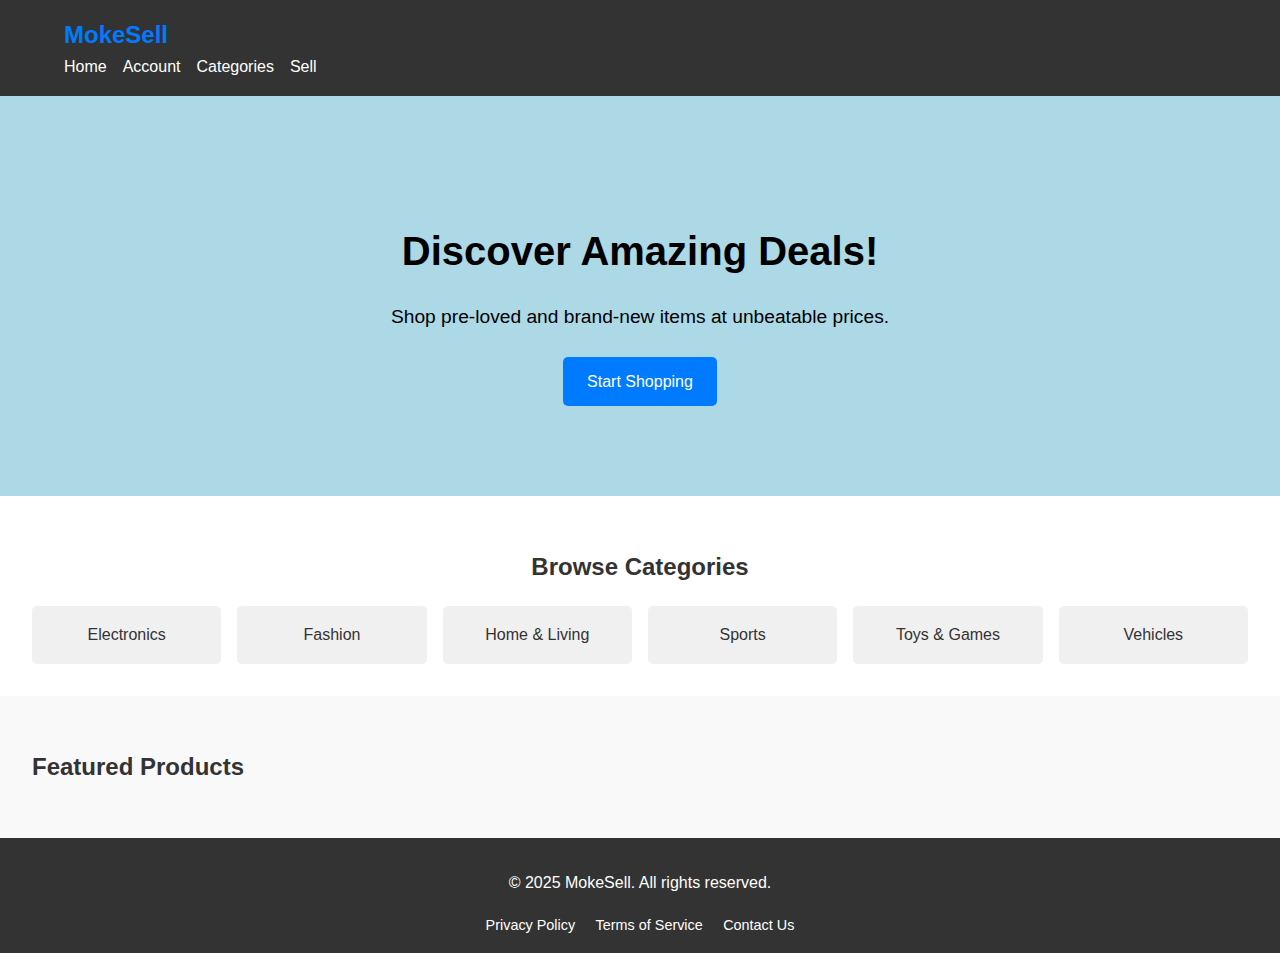
<file: index.html>
<!DOCTYPE html>
<html lang="en">

<head>
    <meta charset="UTF-8">
    <meta name="viewport" content="width=device-width, initial-scale=1.0">
    <title>MokeSell Homepage</title>
    <link rel="stylesheet" href="css/main.css">
</head>

<body>
    <header class="header">
        <div class="container">
            <h1 class="logo">MokeSell</h1>
            <nav class="nav">
                <ul>
                    <li><a href="index.html">Home</a></li>
                    <li><a href="account.html">Account</a></li> <!-- Added Account link -->
                    <li><a href="categories.html">Categories</a></li>
                    <li><a href="sell.html">Sell</a></li>
                </ul>
            </nav>
        </div>
    </header>
    
    <main>
        <section class="hero">
            <div class="hero-content">
                <h2>Discover Amazing Deals!</h2>
                <p>Shop pre-loved and brand-new items at unbeatable prices.</p>
                <a href="#" class="btn">Start Shopping</a>
            </div>
        </section>

        <section class="categories">
            <h2>Browse Categories</h2>
            <div class="category-list">
                <div class="category-item">Electronics</div>
                <div class="category-item">Fashion</div>
                <div class="category-item">Home & Living</div>
                <div class="category-item">Sports</div>
                <div class="category-item">Toys & Games</div>
                <div class="category-item">Vehicles</div>
            </div>
        </section>

        <section class="featured">
            <h2>Featured Products</h2>
            <div class="product-grid">
            </div>
        </section>
    </main>

    <footer class="footer">
        <div class="container">
            <p>&copy; 2025 MokeSell. All rights reserved.</p>
            <nav class="footer-nav">
                <a href="#">Privacy Policy</a>
                <a href="#">Terms of Service</a>
                <a href="#">Contact Us</a>
            </nav>
        </div>
    </footer>

    <script src="js/index.js"></script>
</body>

</html>
</file>
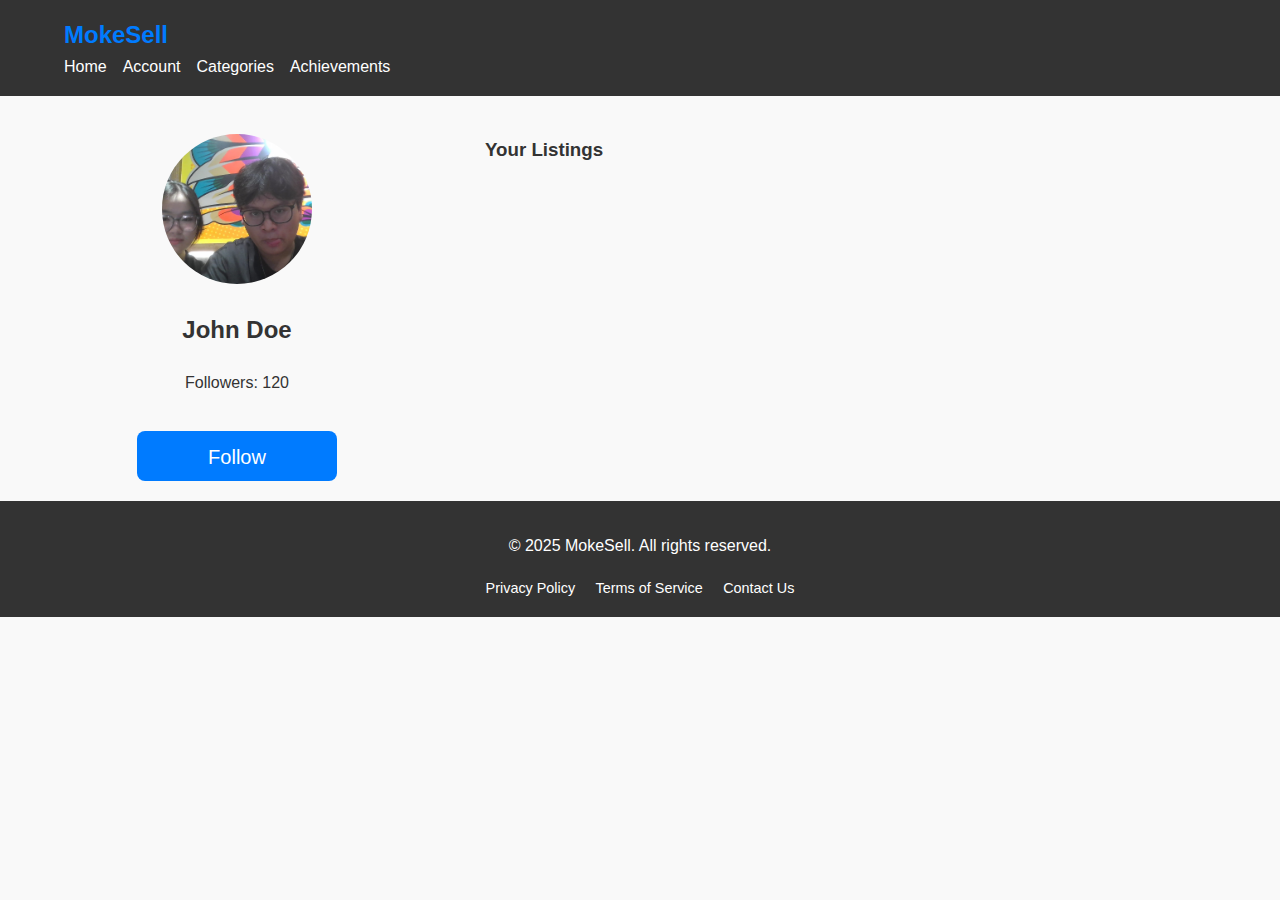
<file: account.html>
<!DOCTYPE html>
<html lang="en">
<head>
    <meta charset="UTF-8">
    <meta name="viewport" content="width=device-width, initial-scale=1.0">
    <title>User Dashboard - MokeSell</title>
    <link rel="stylesheet" href="css/main.css">
    <link rel="stylesheet" href="css/account.css">
</head>
<body>
    <header class="header">
        <div class="container">
            <h1 class="logo">MokeSell</h1>
            <nav class="nav">
                <ul>
                    <li><a href="index.html">Home</a></li>
                    <li><a href="account.html">Account</a></li>
                    <li><a href="categories.html">Categories</a></li>
                    <li><a href="achievements.html">Achievements</a></li>
                </ul>
            </nav>
        </div>
    </header>

    <main>
        <section class="user-dashboard">
            <div class="user-info">
                <img id="user-img" src="images/WIN_20250201_17_03_21_Pro.jpg" alt="User Profile Picture">
                <h2 id="username">Username</h2>
                <p id="followers-count">Followers: 0</p>
                <button id="follow-btn">Follow</button>
            </div>
            <div class="user-listings">
                <h3>Your Listings</h3>
                <div id="listings-container" class="listings-grid"></div>
            </div>
        </section>
    </main>

    <footer class="footer">
        <div class="container">
            <p>&copy; 2025 MokeSell. All rights reserved.</p>
            <nav class="footer-nav">
                <a href="#">Privacy Policy</a>
                <a href="#">Terms of Service</a>
                <a href="#">Contact Us</a>
            </nav>
        </div>
    </footer>

    <script src="js/account.js"></script>
</body>
</html>
</file>
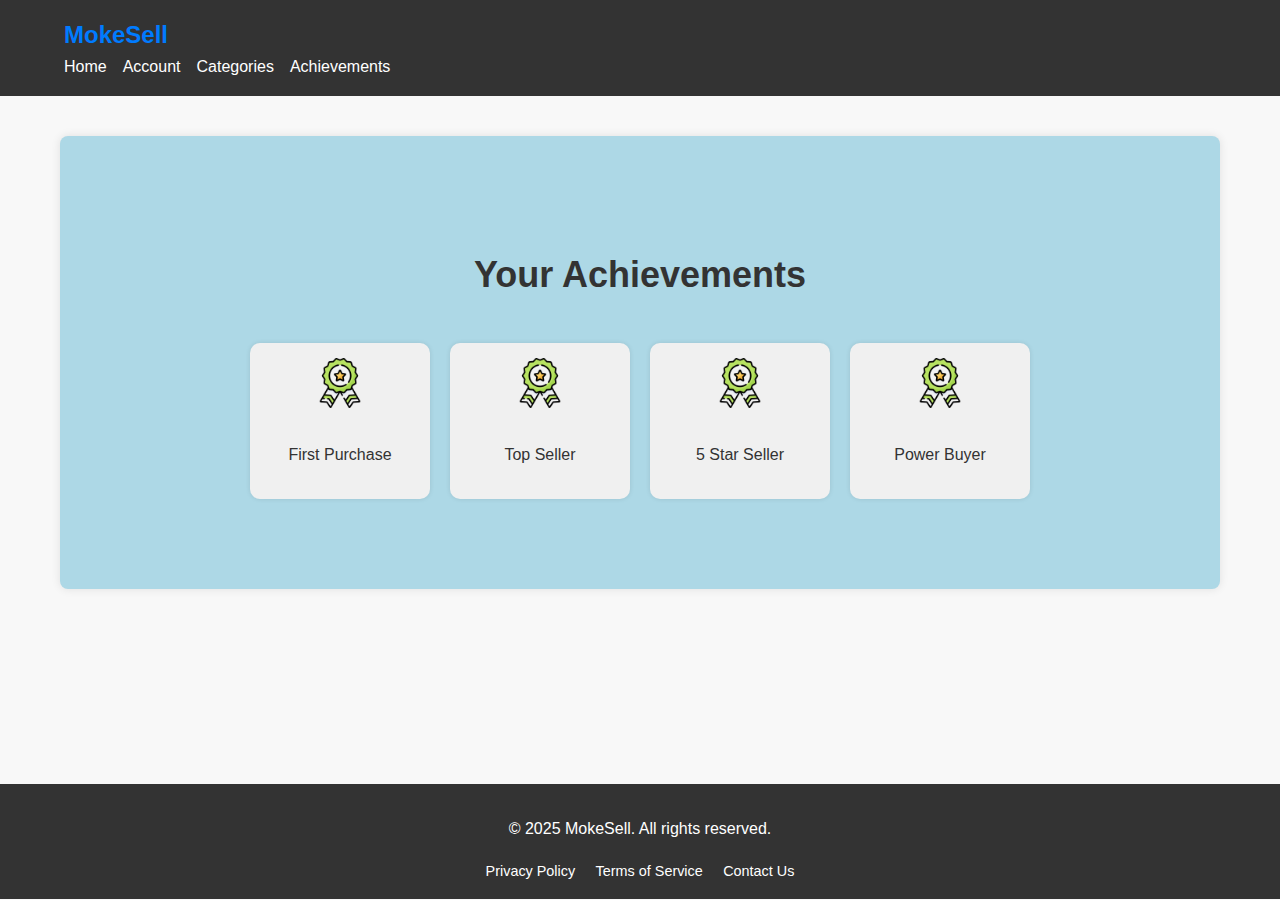
<file: achievements.html>
<!DOCTYPE html>
<html lang="en">

<head>
    <meta charset="UTF-8">
    <meta name="viewport" content="width=device-width, initial-scale=1.0">
    <title>Your Achievements | MokeSell</title>
    <link rel="stylesheet" href="css/main.css">
    <link rel="stylesheet" href="css/achievements.css">
</head>

<body>
    <header class="header">
        <div class="container">
            <h1 class="logo">MokeSell</h1>
            <nav class="nav">
                <ul>
                    <li><a href="index.html">Home</a></li>
                    <li><a href="account.html">Account</a></li>
                    <li><a href="categories.html">Categories</a></li>
                    <li><a href="achievements.html">Achievements</a></li>
                </ul>
            </nav>
        </div>
    </header>

    <main>
        <section class="achievements">
            <h2>Your Achievements</h2>
            <div class="badge-container">
                <!-- Additional badges can be added dynamically -->
            </div>
        </section>
    </main>

    <footer class="footer">
        <div class="container">
            <p>&copy; 2025 MokeSell. All rights reserved.</p>
            <nav class="footer-nav">
                <a href="#">Privacy Policy</a>
                <a href="#">Terms of Service</a>
                <a href="#">Contact Us</a>
            </nav>
        </div>
    </footer>

    <script src="js/achievements.js"></script>
</body>

</html>
</file>
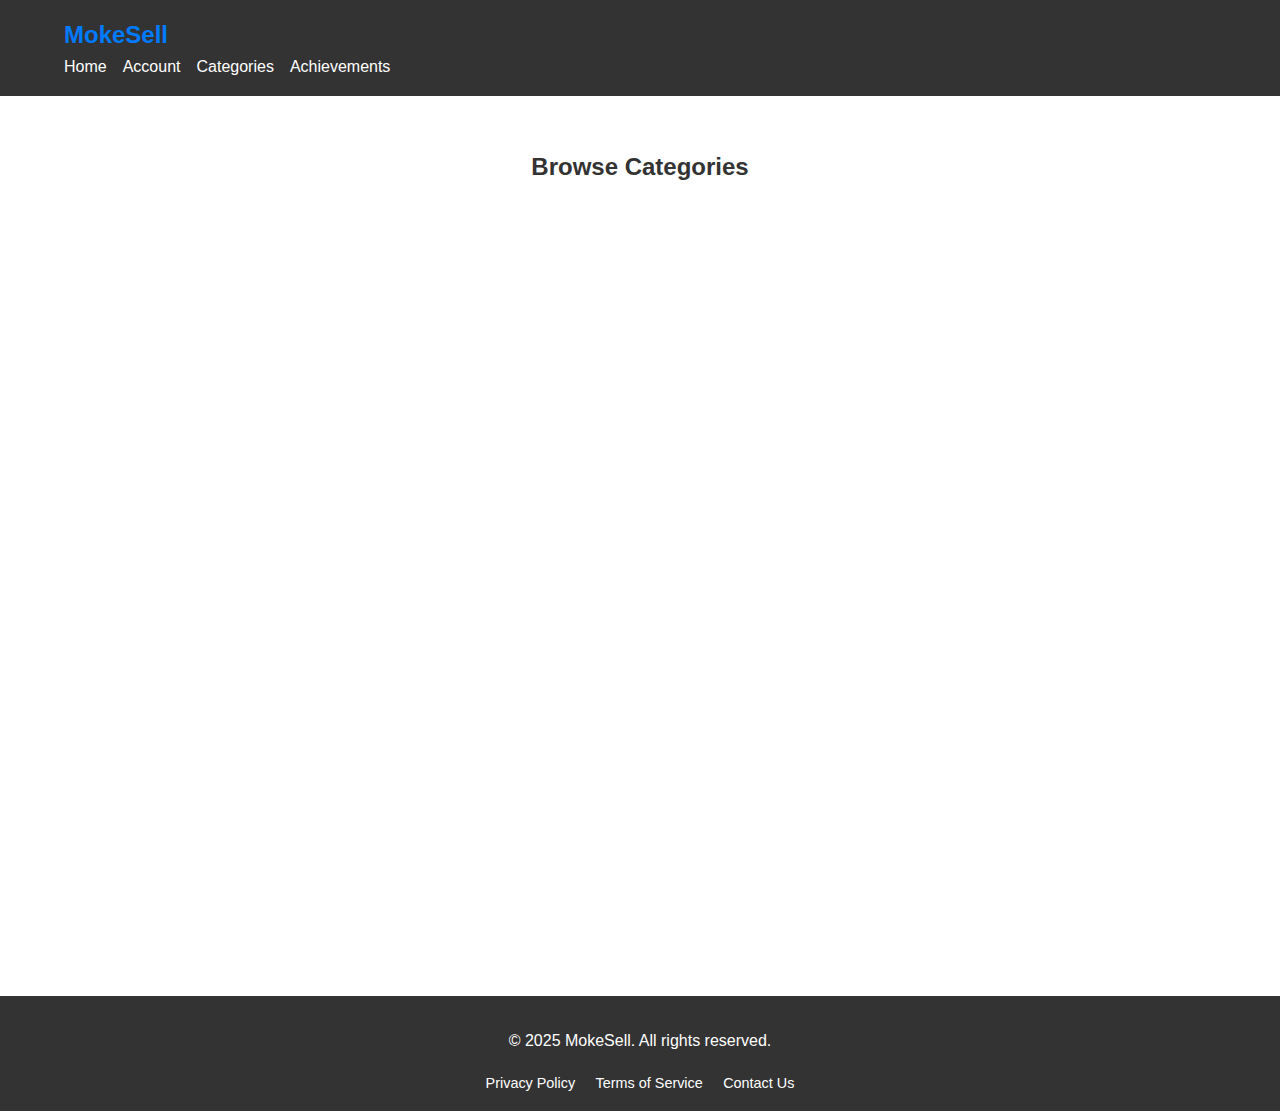
<file: categories.html>
<!DOCTYPE html>
<html lang="en">

<head>
    <meta charset="UTF-8">
    <meta name="viewport" content="width=device-width, initial-scale=1.0">
    <title>Categories - MokeSell</title>
    <link rel="stylesheet" href="css/main.css">
    <link rel="stylesheet" href="css/categories.css">

    
</head>

<body>
    <header class="header">
        <div class="container">
            <h1 class="logo">MokeSell</h1>
            <nav class="nav">
                <ul>
                    <li><a href="index.html">Home</a></li>
                    <li><a href="account.html">Account</a></li>
                    <li><a href="categories.html">Categories</a></li>
                    <li><a href="achievements.html">Achievements</a></li>
                </ul>
            </nav>
        </div>
    </header>

    <main>
        <section class="categories">
            <h2>Browse Categories</h2>
            <div class="category-list" id="category-list">
            </div>
        </section>
    </main>

    <footer class="footer">
        <div class="container">
            <p>&copy; 2025 MokeSell. All rights reserved.</p>
            <nav class="footer-nav">
                <a href="#">Privacy Policy</a>
                <a href="#">Terms of Service</a>
                <a href="#">Contact Us</a>
            </nav>
        </div>
    </footer>

    <script src="js/categories.js"></script>
</body>

</html>
</file>
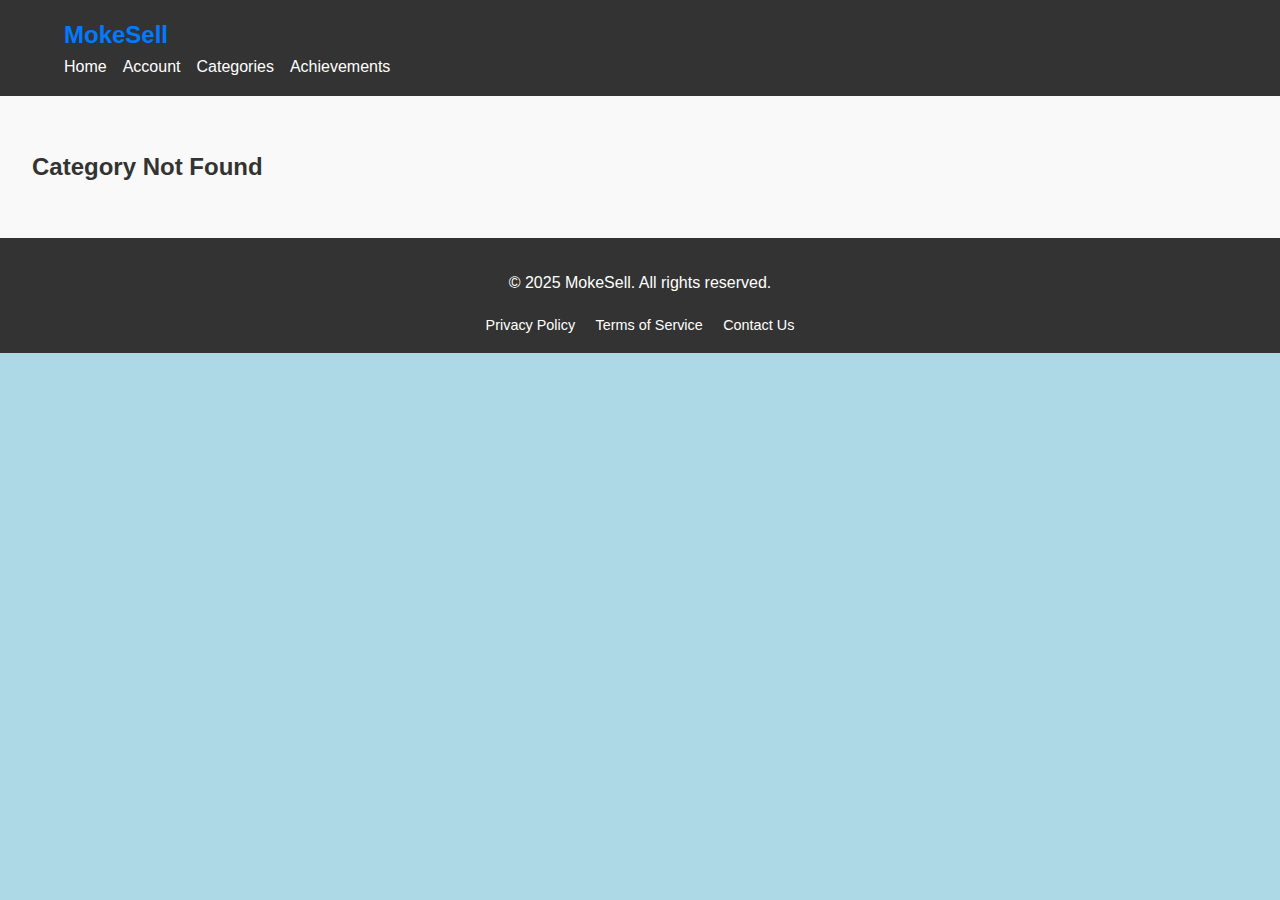
<file: category-detail.html>
<!DOCTYPE html>
<html lang="en">

<head>
    <meta charset="UTF-8">
    <meta name="viewport" content="width=device-width, initial-scale=1.0">
    <title>Category Detail - MokeSell</title>
    <link rel="stylesheet" href="css/main.css">
</head>

<body>
    <header class="header">
        <div class="container">
            <h1 class="logo">MokeSell</h1>
            <nav class="nav">
                <ul>
                    <li><a href="index.html">Home</a></li>
                    <li><a href="account.html">Account</a></li>
                    <li><a href="categories.html">Categories</a></li>
                    <li><a href="achievements.html">Achievements</a></li>
                </ul>
            </nav>
        </div>
    </header>

    <main>
        <section class="category-detail">
            <h2 id="category-name">Category Name</h2>
            <div class="product-grid" id="product-grid">
            </div>
        </section>
    </main>

    <footer class="footer">
        <div class="container">
            <p>&copy; 2025 MokeSell. All rights reserved.</p>
            <nav class="footer-nav">
                <a href="#">Privacy Policy</a>
                <a href="#">Terms of Service</a>
                <a href="#">Contact Us</a>
            </nav>
        </div>
    </footer>

    <script src="js/category-detail.js"></script>
</body>

</html>
</file>
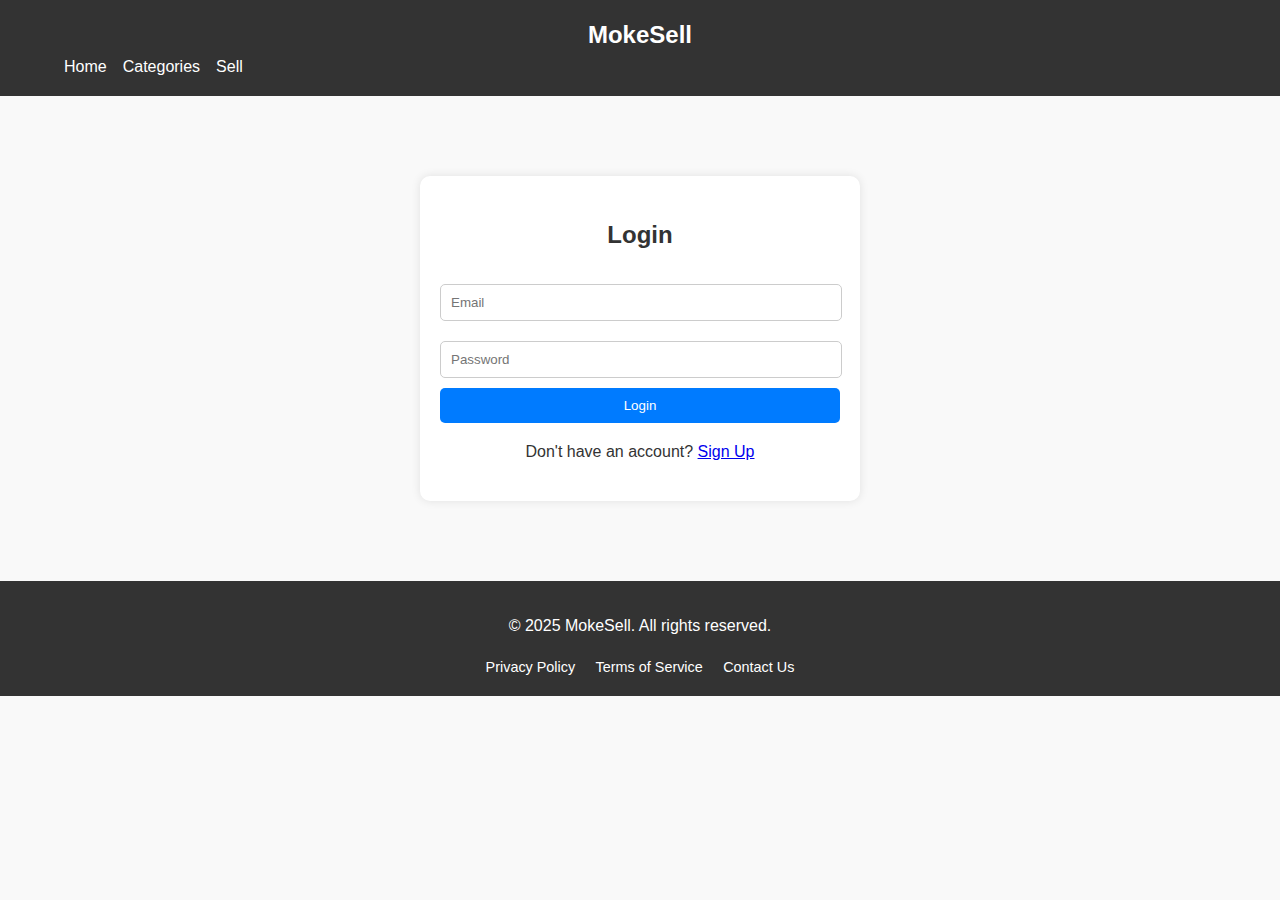
<file: login.html>
<!DOCTYPE html>
<html lang="en">

<head>
    <meta charset="UTF-8">
    <meta name="viewport" content="width=device-width, initial-scale=1.0">
    <title>Login - MokeSell</title>
    <link rel="stylesheet" href="css/login.css">
</head>

<body>
    <header class="header">
        <div class="container">
            <h1 class="logo">MokeSell</h1>
            <nav class="nav">
                <ul>
                    <li><a href="index.html">Home</a></li>
                    <li><a href="categories.html">Categories</a></li>
                    <li><a href="sell.html">Sell</a></li>
                </ul>
            </nav>
        </div>
    </header>

    <main>
        <div class="login-container">
            <h2>Login</h2>
            <form id="loginForm">
                <input type="email" id="email" placeholder="Email" required>
                <input type="password" id="password" placeholder="Password" required>
                <button type="submit">Login</button>
            </form>
            <p>Don't have an account? <a href="signup.html">Sign Up</a></p>
        </div>
    </main>

    <footer class="footer">
        <div class="container">
            <p>&copy; 2025 MokeSell. All rights reserved.</p>
            <nav class="footer-nav">
                <a href="#">Privacy Policy</a>
                <a href="#">Terms of Service</a>
                <a href="#">Contact Us</a>
            </nav>
        </div>
    </footer>

    <script src="js/login.js"></script>
</body>

</html>
</file>
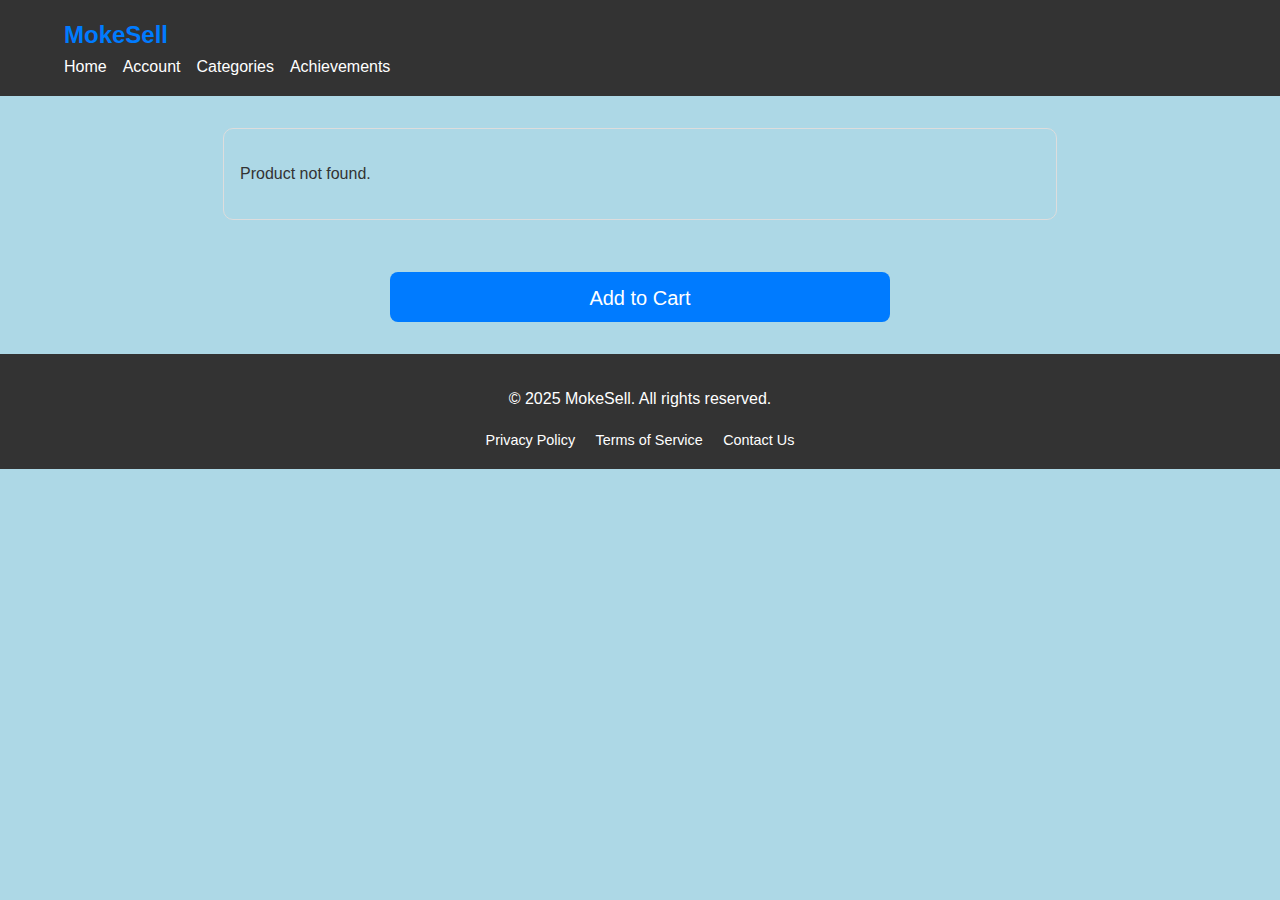
<file: product.html>
<!DOCTYPE html>
<html lang="en">

<head>
    <meta charset="UTF-8">
    <meta name="viewport" content="width=device-width, initial-scale=1.0">
    <title>Product Details</title>
    <link rel="stylesheet" href="css/main.css">
    <link rel="stylesheet" href="css/product.css">
    <script src="https://cdn.lottiefiles.com/animations/lottie-player@1.8.0/lottie-player.js"></script>
    <!-- Lottie CDN -->
</head>

<body>
    <header class="header">
        <div class="container">
            <h1 class="logo">MokeSell</h1>
            <nav class="nav">
                <ul>
                    <li><a href="index.html">Home</a></li>
                    <li><a href="account.html">Account</a></li>
                    <li><a href="categories.html">Categories</a></li>
                    <li><a href="achievements.html">Achievements</a></li>
                </ul>
            </nav>
        </div>
    </header>

    <main>
        <section class="product-details" id="product-details">
        </section>

        <!-- Wrapper for Centering Add to Cart Button -->
        <div class="add-to-cart-wrapper">
            <button id="add-to-cart-btn">Add to Cart</button>

            <!-- Lottie Container for Animations (Initially Hidden) -->
            <div id="lottie-container" style="display: none;">
                <lottie-player id="adding-to-cart-animation"
                    src="https://assets5.lottiefiles.com/packages/lf20_b2mtbx.json" background="transparent" speed="1"
                    loop autoplay></lottie-player>
                <p id="animation-message"></p>
            </div>

            <!-- Surprise Reward Container -->
            <div id="surprise-reward-container" style="display: none;">
                <!-- Surprise message and achievements will be dynamically inserted here -->
            </div>

        </div>
    </main>

    <footer class="footer">
        <div class="container">
            <p>&copy; 2025 MokeSell. All rights reserved.</p>
            <nav class="footer-nav">
                <a href="#">Privacy Policy</a>
                <a href="#">Terms of Service</a>
                <a href="#">Contact Us</a>
            </nav>
        </div>
    </footer>

    <script src="js/product.js"></script>
</body>

</html>
</file>
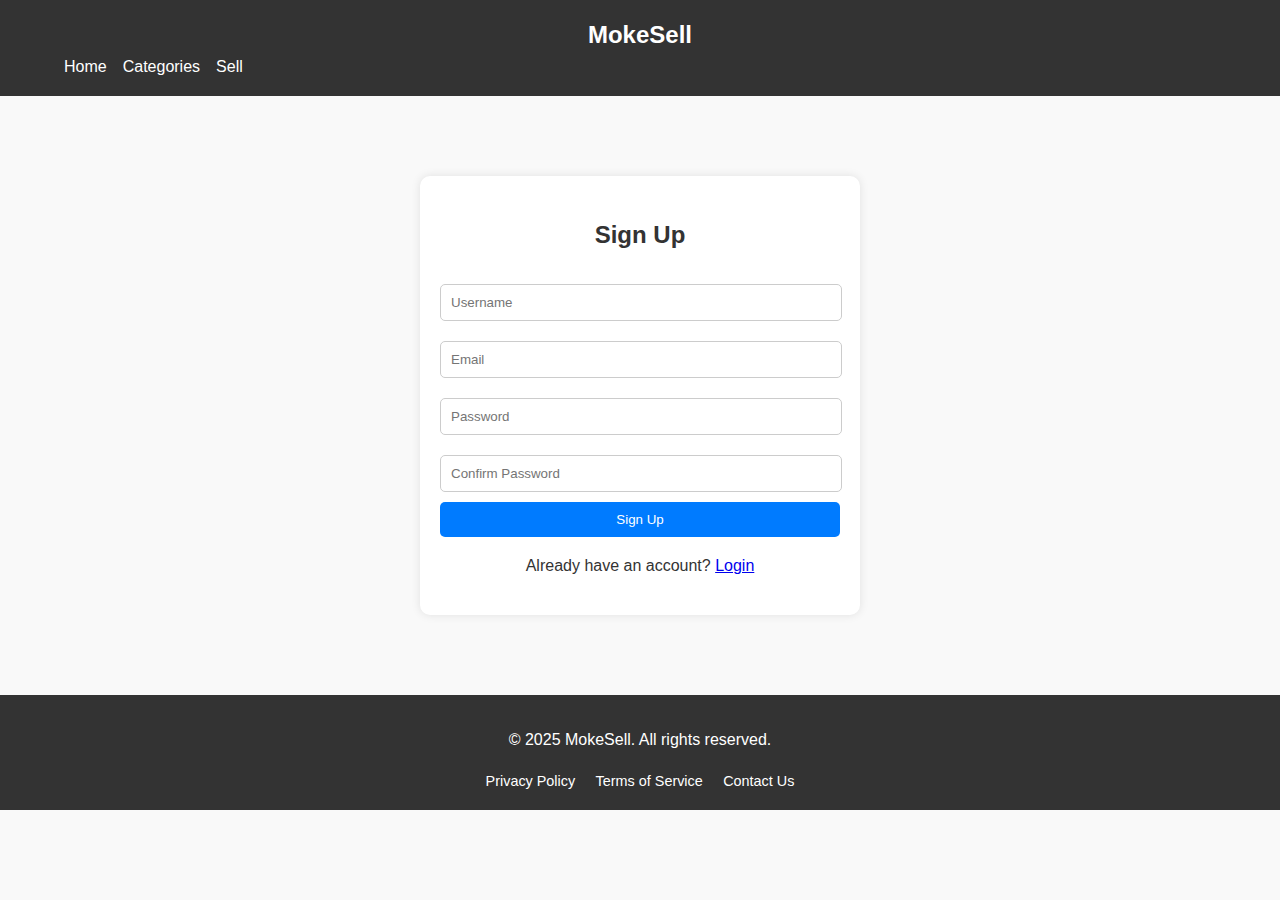
<file: signup.html>
<!DOCTYPE html>
<html lang="en">

<head>
    <meta charset="UTF-8">
    <meta name="viewport" content="width=device-width, initial-scale=1.0">
    <title>Sign Up - MokeSell</title>
    <link rel="stylesheet" href="css/signup.css">
</head>

<body>
    <header class="header">
        <div class="container">
            <h1 class="logo">MokeSell</h1>
            <nav class="nav">
                <ul>
                    <li><a href="index.html">Home</a></li>
                    <li><a href="categories.html">Categories</a></li>
                    <li><a href="sell.html">Sell</a></li>
                </ul>
            </nav>
        </div>
    </header>

    <main>
        <div class="signup-container">
            <h2>Sign Up</h2>
            <form id="signupForm">
                <input type="text" id="username" placeholder="Username" required>
                <input type="email" id="email" placeholder="Email" required>
                <input type="password" id="password" placeholder="Password" required>
                <input type="password" id="confirmPassword" placeholder="Confirm Password" required>
                <button type="submit">Sign Up</button>
            </form>
            <p>Already have an account? <a href="login.html">Login</a></p>
        </div>
    </main>

    <footer class="footer">
        <div class="container">
            <p>&copy; 2025 MokeSell. All rights reserved.</p>
            <nav class="footer-nav">
                <a href="#">Privacy Policy</a>
                <a href="#">Terms of Service</a>
                <a href="#">Contact Us</a>
            </nav>
        </div>
    </footer>

    <script src="js/signup.js"></script>
</body>

</html>
</file>
<file: css/main.css>
body {
    margin: 0;
    font-family: Arial, sans-serif;
    line-height: 1.6;
    background-color: lightblue;
    color: #333;
}

.container {
    width: 90%;
    max-width: 1200px;
    margin: 0 auto;
}

.header {
    background-color: #333;
    color: #007BFF;
    padding: 1rem 0;
    display: flex;
    justify-content: space-between;
    align-items: center;
}

.header .logo {
    margin: 0;
    font-size: 1.5rem;
}

.nav ul {
    list-style: none;
    margin: 0;
    padding: 0;
    display: flex;
    gap: 1rem;
}

.nav a {
    color: #fff;
    text-decoration: none;
    font-size: 1rem;
}

.hero {
    height: 400px;
    display: flex;
    align-items: center;
    justify-content: center;
    color: black;
    text-align: center;
    padding: 0 1rem;
}

.hero-content h2 {
    font-size: 2.5rem;
    margin-bottom: 1rem;
}

.hero-content p {
    font-size: 1.2rem;
    margin-bottom: 1.5rem;
}

.btn {
    display: inline-block;
    background-color: #007BFF;
    color: #fff;
    padding: 0.75rem 1.5rem;
    border-radius: 5px;
    text-decoration: none;
    font-size: 1rem;
}

.categories {
    padding: 2rem 2rem;
    text-align: center;
    background-color: #fff;
}

.category-list {
    display: grid;
    grid-template-columns: repeat(auto-fit, minmax(120px, 1fr));
    gap: 1rem;
    margin-top: 1rem;
}

.category-item {
    background-color: #f0f0f0;
    padding: 1rem;
    border-radius: 5px;
    cursor: pointer;
    transition: background-color 0.3s;
}

.category-item:hover {
    background-color: #ddd;
}

.featured,.category-detail {
    padding: 2rem 2rem;
    background-color: #f9f9f9;
}

.product-grid {
    display: grid;
    grid-template-columns: repeat(auto-fit, minmax(200px, 1fr));
    gap: 4rem;
    justify-content: center;
}

.product-item {
    width: 220px;
    height: auto;
    background-color: #fff;
    padding: 0.5rem;
    text-align: center;
    border: 1px solid #ddd;
    border-radius: 5px;
    transition: box-shadow 0.3s, transform 0.3s;
    display: flex;
    flex-direction: column;
    justify-content: space-between;
}

.product-item img {
    margin-top:20px;
    width: 200px; /* Set fixed width */
    height: 150px; /* Set fixed height */
    object-fit: contain;
    border-radius: 5px;
    margin-bottom: 0.5rem;
}

.product-item h3 {
    font-size: 1rem;
    margin-bottom: 0.5rem;
}

.product-item p {
    font-size: 0.9rem;
    margin: 0;
}

.product-item:hover {
    box-shadow: 0 4px 8px rgba(0, 0, 0, 0.1);
    transform: scale(1.05);
}

.footer {
    background-color: #333;
    color: #fff;
    padding: 1rem 0;
    text-align: center;
}

.footer-nav a {
    color: #fff;
    text-decoration: none;
    margin: 0 0.5rem;
    font-size: 0.9rem;
}
</file>
<file: css/account.css>
body{
    margin: 0;
    font-family: Arial, sans-serif;
    line-height: 1.6;
    background-color: #f9f9f9;
    color: #333;
}

/* User Dashboard Layout */
.user-dashboard {
    display: flex;
    justify-content: space-around;
    padding: 20px;
}

.user-info {
    width: 30%;
    text-align: center;
    margin-top:18px;
}

#user-img {
    width: 150px;
    height: 150px; /* Ensure height is also set for consistency */
    border-radius: 50%;
    object-fit: cover; /* Ensure the image fits without distortion */
}

#follow-btn {
    background-color: #007bff;
    color: white;
    padding: 15px 25px;
    border: none;
    border-radius: 8px;
    font-size: 20px;
    cursor: pointer;
    transition: background-color 0.3s;
    display: inline-block;
    margin-top: 20px;
    width:200px;
    height: 50px;
}

#follow-btn:hover {
    background-color: blue;
}


.user-listings {
    width: 60%;
}

.listings-grid {
    display: grid;
    grid-template-columns: repeat(3, 1fr);
    gap: 20px;
}

.listing-item {
    border: 1px solid #ccc;
    padding: 15px;
    text-align: center;
    background-color: #fff;
    border-radius: 8px;
    box-shadow: 0 2px 8px rgba(0, 0, 0, 0.1);
    transition: transform 0.3s, box-shadow 0.3s;
}

.listing-item:hover {
    transform: scale(1.05);
    box-shadow: 0 4px 16px rgba(0, 0, 0, 0.2);
}

/* Product Image in Listings */
.listing-item img {
    width: 100%;
    height: 200px; /* Standardize height */
    object-fit: contain;
    border-radius: 5px;
    margin-bottom: 10px;
}

/* Listing Text Styles */
.listing-item h4 {
    font-size: 1.1rem;
    font-weight: bold;
    margin: 10px 0;
    color: #333;
}

.listing-item p {
    font-size: 0.9rem;
    color: #777;
    margin: 0;
}

/* Price Styling */
.listing-item .price {
    font-size: 1.2rem;
    font-weight: bold;
    color: #007BFF;
    margin-top: 10px;
}
</file>
<file: css/achievements.css>
/* achievements.css */
body {
    font-family: Arial, sans-serif;
    margin: 0;
    padding: 0;
    background-color: #f8f8f8;
}
main {
    padding: 40px 0;
    height: 38rem;
}

.achievements {
    text-align: center;
    padding: 5rem 5rem;
    background-color: lightblue;
    margin: 0 auto;
    width: 80%;
    max-width: 1000px;
    border-radius: 8px;
    box-shadow: 0 0 10px rgba(0, 0, 0, 0.1);
}

.achievements h2 {
    font-size: 36px;
    margin-bottom: 30px;
}

.badge-container {
    display: flex;
    justify-content: center;
    flex-wrap: wrap;
}

.badge {
    background-color: #f0f0f0;
    padding: 15px;
    margin: 10px;
    border-radius: 10px;
    width: 150px;
    text-align: center;
    box-shadow: 0 0 5px rgba(0, 0, 0, 0.1);
}

.badge img {
    width: 50px;
    height: 50px;
    margin-bottom: 10px;
}

footer {
    background-color: #333;
    color: white;
    padding: 20px;
    text-align: center;
}

footer a {
    color: white;
    margin: 0 10px;
    text-decoration: none;
}

footer a:hover {
    text-decoration: underline;
}
</file>
<file: css/categories.css>
main {
    display: flex;
    flex-direction: column;
    min-height: 100vh; /* Ensures the main content takes at least the full height of the viewport */
    background-color: lightblue;
}

.categories {
    flex-grow: 1; /* This allows the categories section to expand and take up available space */
    padding: 2rem; /* Adds some padding around the categories section */
}

.category-list {
    display: flex;
    flex-direction: column; /* Stack the items vertically */
    gap: 1.5rem; /* Adds space between each category */
}

.category-item {
    background-color: lightblue;
    padding: 2rem; /* Increase padding to make boxes bigger */
    text-align: center;
    border-radius: 8px;
    cursor: pointer;
    font-size: 1.2rem;
    transition: background-color 0.3s ease;
}

.category-item:hover {
    background-color: blue; /* Change background color on hover */
}

.category-item h3 {
    margin: 0;
    font-size: 1.5rem;
}
</file>
<file: css/login.css>
/* login.css */
body {
    margin: 0;
    font-family: Arial, sans-serif;
    line-height: 1.6;
    background-color: #f9f9f9;
    color: #333;
}

.container {
    width: 90%;
    max-width: 1200px;
    margin: 0 auto;
    text-align: center;
}

.header {
    background-color: #333;
    color: #fff;
    padding: 1rem 0;
    display: flex;
    justify-content: space-between;
    align-items: center;
}

.header .logo {
    margin: 0;
    font-size: 1.5rem;
}

.nav ul {
    list-style: none;
    margin: 0;
    padding: 0;
    display: flex;
    gap: 1rem;
}

.nav a {
    color: #fff;
    text-decoration: none;
    font-size: 1rem;
}

.footer {
    background-color: #333;
    color: #fff;
    padding: 1rem 0;
    text-align: center;
}

.footer-nav a {
    color: #fff;
    text-decoration: none;
    margin: 0 0.5rem;
    font-size: 0.9rem;
}

.login-container {
    background: white;
    padding: 20px;
    border-radius: 10px;
    box-shadow: 0 0 10px rgba(0, 0, 0, 0.1);
    text-align: center;
    width: 100%;
    max-width: 400px;
    margin: 5rem auto;
}

input {
    width: 95%;
    padding: 10px;
    margin: 10px 0;
    border: 1px solid #ccc;
    border-radius: 5px;
}

button {
    width: 100%;
    padding: 10px;
    background: #007BFF;
    color: white;
    border: none;
    border-radius: 5px;
    cursor: pointer;
}

button:hover {
    background: #0056b3;
}
</file>
<file: css/product.css>
.product-details {
    max-width: 800px;
    margin: 2rem auto;
    padding: 1rem;
    text-align: left;
    border: 1px solid #ddd;
    border-radius: 10px;
    background-color: lightblue;
}

.product-detail {
    display:flex;
    gap:2rem;
}

.product-detail img {
    width: 20rem;
    height: auto;
    border-radius: 10px;
    margin-bottom: 1.5rem;
}

.product-detail h2 {
    font-size: 1.8rem;
    margin-bottom: 1rem;
    color: #333;
}

.product-detail p {
    font-size: 1rem;
    margin-bottom: 1rem;
}

.product-detail p strong {
    font-size: 1.1rem;
}

footer {
    text-align: center;
    padding: 1rem 0;
    background: #007bff;
    color: #fff;
    margin-top: 2rem;
}

footer a {
    color: #fff;
    text-decoration: none;
    margin: 0 0.5rem;
    transition: color 0.3s;
}

footer a:hover {
    color: #d1ecf1;
}

#lottie-container {
    position: fixed;
    top: 0;
    left: 0;
    right: 0;
    bottom: 0;
    display: flex;
    justify-content: center;
    align-items: center;
    background: rgba(0, 0, 0, 0.5);
    z-index: 9999;
    color: white;
    font-size: 1.5rem;
    text-align: center;
}

#add-to-cart-btn {
    background-color: #007bff;
    color: white;
    padding: 15px 25px;
    border: none;
    border-radius: 8px;
    font-size: 20px;
    cursor: pointer;
    transition: background-color 0.3s;
    display: inline-block;
    margin-top: 20px;
    width:500px;
    height: 50px;
}

#add-to-cart-btn:hover {
    background-color: blue;
}

/* Centering Add to Cart Button */
.add-to-cart-wrapper {
    display: flex;
    justify-content: center;
    align-items: center;
    flex-direction: column;
    width: 100%;
    height: 100%;
    text-align: center;
    position: relative;
}

#surprise-reward-container {
    position: fixed;
    top: 50%;
    left: 50%;
    transform: translate(-50%, -50%);
    padding: 20px;
    background-color: #f0f8ff;
    border-radius: 10px;
    text-align: center;
    box-shadow: 0 4px 10px rgba(0, 0, 0, 0.2);
    z-index: 9999;
    display: none;
    max-width: 80%;
    width: 300px;
}

#surprise-reward-container .reward-message h3 {
    color: #ff6347;
}

#surprise-reward-container .badge {
    display: inline-block;
    margin-top: 10px;
}

#surprise-reward-container .badge img {
    width: 50px;
    height: 50px;
    border-radius: 50%;
}

#surprise-reward-container .badge p {
    margin-top: 10px;
    font-size: 14px;
    color: #555;
}

body.blur-background {
    filter: blur(5px); /* Apply blur to the entire page */
    transition: filter 0.3s ease; /* Smooth transition for the blur effect */
}
</file>
<file: css/signup.css>
body {
    margin: 0;
    font-family: Arial, sans-serif;
    line-height: 1.6;
    background-color: #f9f9f9;
    color: #333;
}

.container {
    width: 90%;
    max-width: 1200px;
    margin: 0 auto;
    text-align: center;
}

.header {
    background-color: #333;
    color: #fff;
    padding: 1rem 0;
    display: flex;
    justify-content: space-between;
    align-items: center;
}

.header .logo {
    margin: 0;
    font-size: 1.5rem;
}

.nav ul {
    list-style: none;
    margin: 0;
    padding: 0;
    display: flex;
    gap: 1rem;
}

.nav a {
    color: #fff;
    text-decoration: none;
    font-size: 1rem;
}

.footer {
    background-color: #333;
    color: #fff;
    padding: 1rem 0;
    text-align: center;
}

.footer-nav a {
    color: #fff;
    text-decoration: none;
    margin: 0 0.5rem;
    font-size: 0.9rem;
}

.signup-container {
    background: white;
    padding: 20px;
    border-radius: 10px;
    box-shadow: 0 0 10px rgba(0, 0, 0, 0.1);
    text-align: center;
    width: 100%;
    max-width: 400px;
    margin: 5rem auto;
}

input {
    width: 95%;
    padding: 10px;
    margin: 10px 0;
    border: 1px solid #ccc;
    border-radius: 5px;
}

button {
    width: 100%;
    padding: 10px;
    background: #007BFF;
    color: white;
    border: none;
    border-radius: 5px;
    cursor: pointer;
}

button:hover {
    background: #0056b3;
}
</file>
